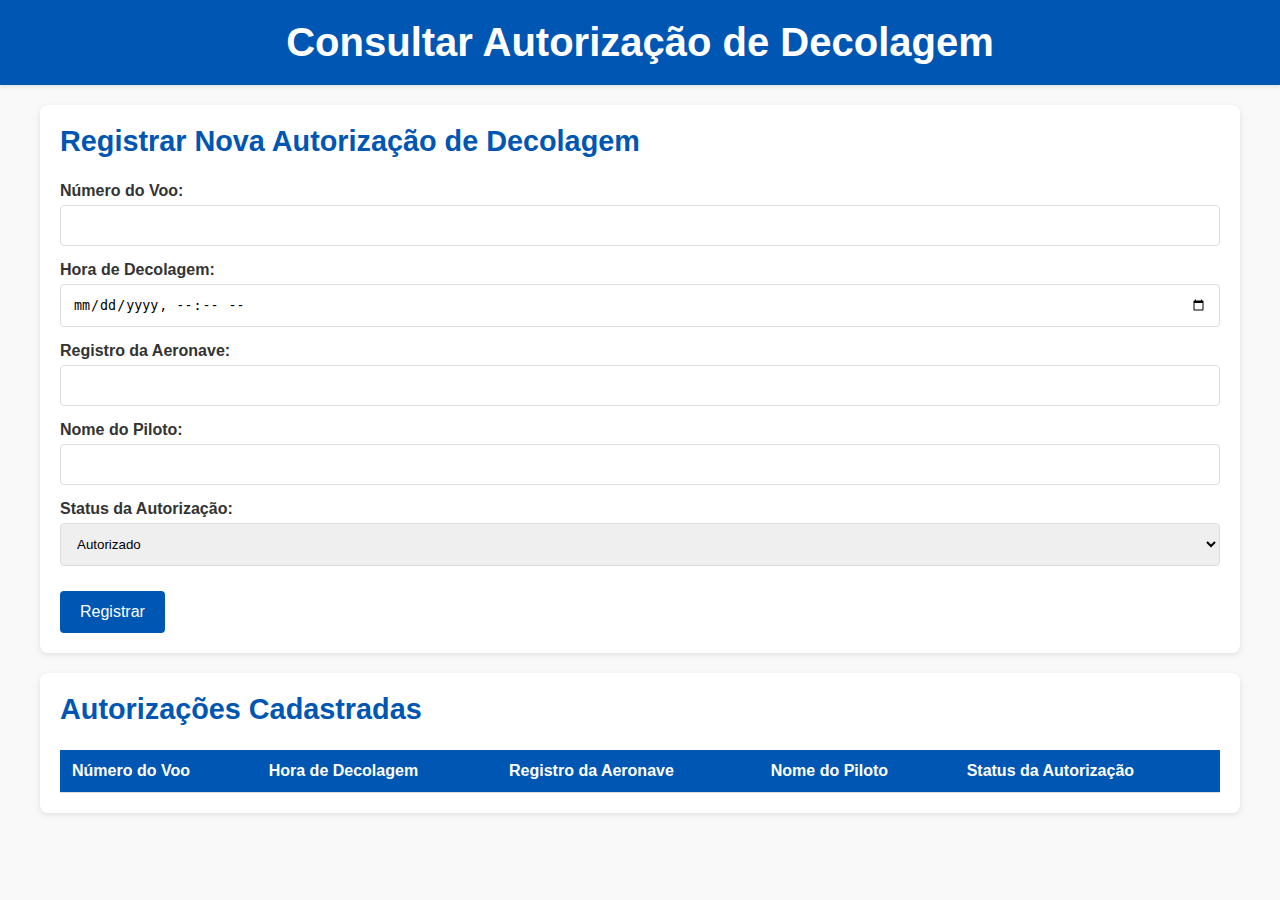
<file: Projeto AeroPag/CAD.html>
<!DOCTYPE html>
<html lang="pt-br">
<head>
    <meta charset="UTF-8">
    <meta name="viewport" content="width=device-width, initial-scale=1.0">
    <title>Consultar Autorização de Decolagem</title>
    <link rel="stylesheet" href="CAD.css">
    <script>
        function addAuthorization(event) {
            event.preventDefault(); 

            
            const flightNumber = document.getElementById('flightNumber').value;
            const departureTime = document.getElementById('departureTime').value;
            const aircraftRegistration = document.getElementById('aircraftRegistration').value;
            const pilotName = document.getElementById('pilotName').value;
            const clearanceStatus = document.getElementById('clearanceStatus').value;

            
            const table = document.getElementById('authorizationsTable').getElementsByTagName('tbody')[0];
            const newRow = table.insertRow();
            newRow.insertCell().textContent = flightNumber;
            newRow.insertCell().textContent = departureTime;
            newRow.insertCell().textContent = aircraftRegistration;
            newRow.insertCell().textContent = pilotName;
            newRow.insertCell().textContent = clearanceStatus;

        
            document.getElementById('authorizationForm').reset();
        }
    </script>
</head>
<body>
    <header>
        <h1>Consultar Autorização de Decolagem</h1>
    </header>
    <main>
        <section class="form-section">
            <h2>Registrar Nova Autorização de Decolagem</h2>
            <form id="authorizationForm" onsubmit="addAuthorization(event)">
                <div class="form-group">
                    <label for="flightNumber">Número do Voo:</label>
                    <input type="text" id="flightNumber" name="flightNumber" required>
                </div>

                <div class="form-group">
                    <label for="departureTime">Hora de Decolagem:</label>
                    <input type="datetime-local" id="departureTime" name="departureTime" required>
                </div>

                <div class="form-group">
                    <label for="aircraftRegistration">Registro da Aeronave:</label>
                    <input type="text" id="aircraftRegistration" name="aircraftRegistration" required>
                </div>

                <div class="form-group">
                    <label for="pilotName">Nome do Piloto:</label>
                    <input type="text" id="pilotName" name="pilotName" required>
                </div>

                <div class="form-group">
                    <label for="clearanceStatus">Status da Autorização:</label>
                    <select id="clearanceStatus" name="clearanceStatus" required>
                        <option value="Autorizado">Autorizado</option>
                        <option value="Aguardando">Aguardando</option>
                        <option value="Negado">Negado</option>
                    </select>
                </div>

                <button type="submit" class="btn btn-primary">Registrar</button>
            </form>
        </section>

        <section class="entries-section">
            <h2>Autorizações Cadastradas</h2>
            <table id="authorizationsTable">
                <thead>
                    <tr>
                        <th>Número do Voo</th>
                        <th>Hora de Decolagem</th>
                        <th>Registro da Aeronave</th>
                        <th>Nome do Piloto</th>
                        <th>Status da Autorização</th>
                    </tr>
                </thead>
            </table>
        </section>
    </main>
</body>
</html>
</file>
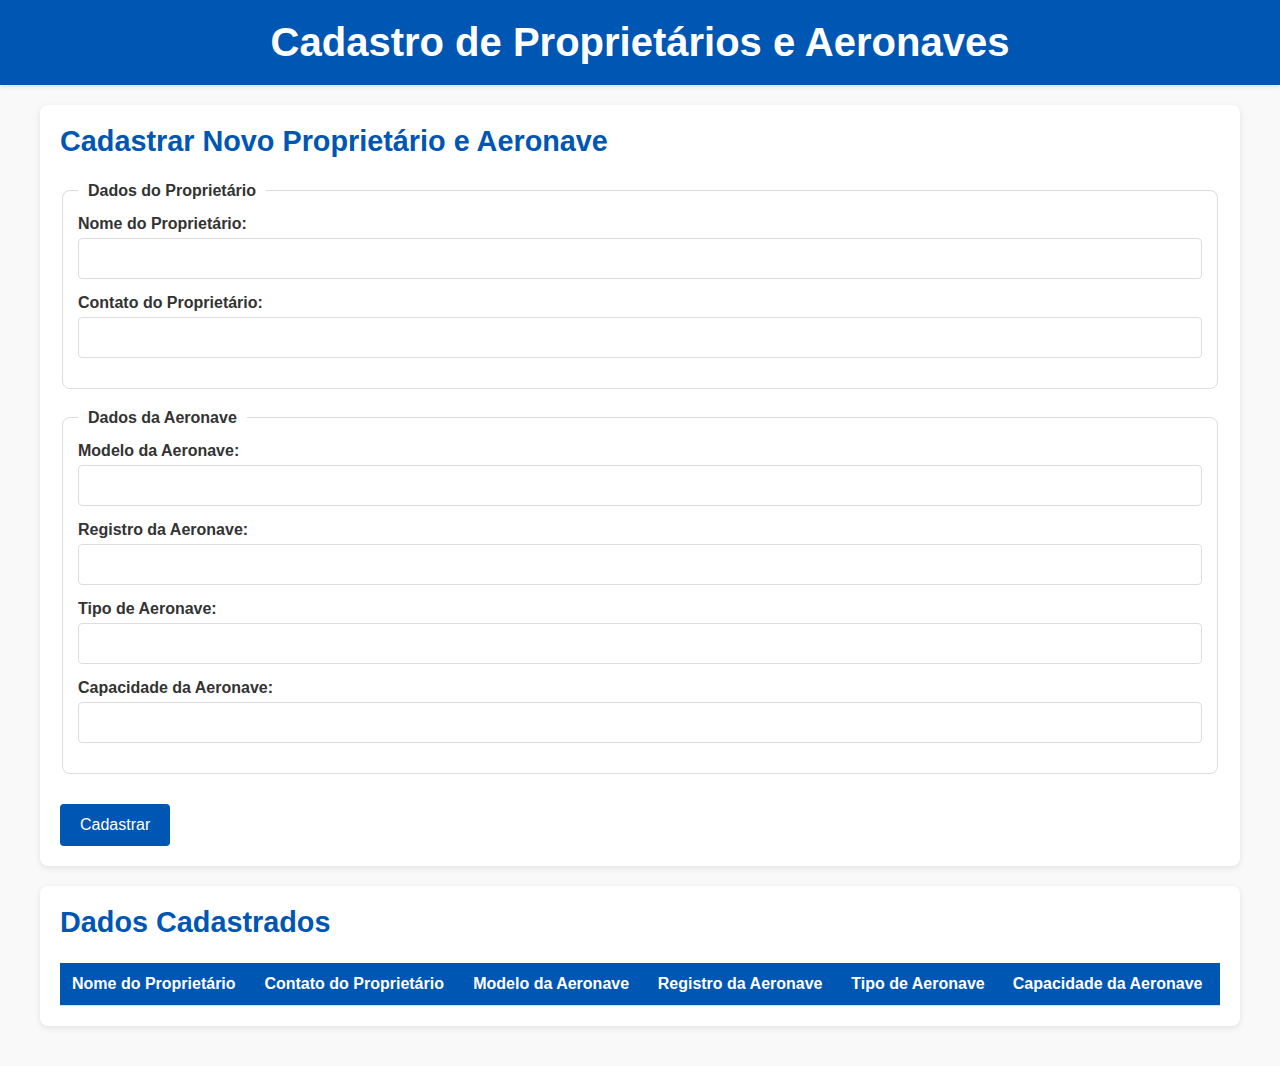
<file: Projeto AeroPag/CPA.html>
<!DOCTYPE html>
<html lang="pt-br">
<head>
    <meta charset="UTF-8">
    <meta name="viewport" content="width=device-width, initial-scale=1.0">
    <title>Cadastro de Proprietários e Aeronaves</title>
    <link rel="stylesheet" href="CPA.css">
    <script>
        function addEntry(event) {
            event.preventDefault(); 

            
            const ownerName = document.getElementById('ownerName').value;
            const ownerContact = document.getElementById('ownerContact').value;
            const aircraftModel = document.getElementById('aircraftModel').value;
            const aircraftRegistration = document.getElementById('aircraftRegistration').value;
            const aircraftType = document.getElementById('aircraftType').value;
            const aircraftCapacity = document.getElementById('aircraftCapacity').value;

            
            const table = document.getElementById('entriesTable').getElementsByTagName('tbody')[0];
            const newRow = table.insertRow();
            newRow.insertCell().textContent = ownerName;
            newRow.insertCell().textContent = ownerContact;
            newRow.insertCell().textContent = aircraftModel;
            newRow.insertCell().textContent = aircraftRegistration;
            newRow.insertCell().textContent = aircraftType;
            newRow.insertCell().textContent = aircraftCapacity;

        
            document.getElementById('entryForm').reset();
        }
    </script>
</head>
<body>
    <header>
        <h1>Cadastro de Proprietários e Aeronaves</h1>
    </header>
    <main>
        <section class="form-section">
            <h2>Cadastrar Novo Proprietário e Aeronave</h2>
            <form id="entryForm" onsubmit="addEntry(event)">
                <fieldset>
                    <legend>Dados do Proprietário</legend>
                    <div class="form-group">
                        <label for="ownerName">Nome do Proprietário:</label>
                        <input type="text" id="ownerName" name="ownerName" required>
                    </div>

                    <div class="form-group">
                        <label for="ownerContact">Contato do Proprietário:</label>
                        <input type="text" id="ownerContact" name="ownerContact" required>
                    </div>
                </fieldset>

                <fieldset>
                    <legend>Dados da Aeronave</legend>
                    <div class="form-group">
                        <label for="aircraftModel">Modelo da Aeronave:</label>
                        <input type="text" id="aircraftModel" name="aircraftModel" required>
                    </div>

                    <div class="form-group">
                        <label for="aircraftRegistration">Registro da Aeronave:</label>
                        <input type="text" id="aircraftRegistration" name="aircraftRegistration" required>
                    </div>

                    <div class="form-group">
                        <label for="aircraftType">Tipo de Aeronave:</label>
                        <input type="text" id="aircraftType" name="aircraftType" required>
                    </div>

                    <div class="form-group">
                        <label for="aircraftCapacity">Capacidade da Aeronave:</label>
                        <input type="number" id="aircraftCapacity" name="aircraftCapacity" required>
                    </div>
                </fieldset>

                <button type="submit" class="btn btn-primary">Cadastrar</button>
            </form>
        </section>

        <section class="entries-section">
            <h2>Dados Cadastrados</h2>
            <table id="entriesTable">
                <thead>
                    <tr>
                        <th>Nome do Proprietário</th>
                        <th>Contato do Proprietário</th>
                        <th>Modelo da Aeronave</th>
                        <th>Registro da Aeronave</th>
                        <th>Tipo de Aeronave</th>
                        <th>Capacidade da Aeronave</th>
                    </tr>
                </thead>
                
            </table>
        </section>
    </main>
</body>
</html>
</file>
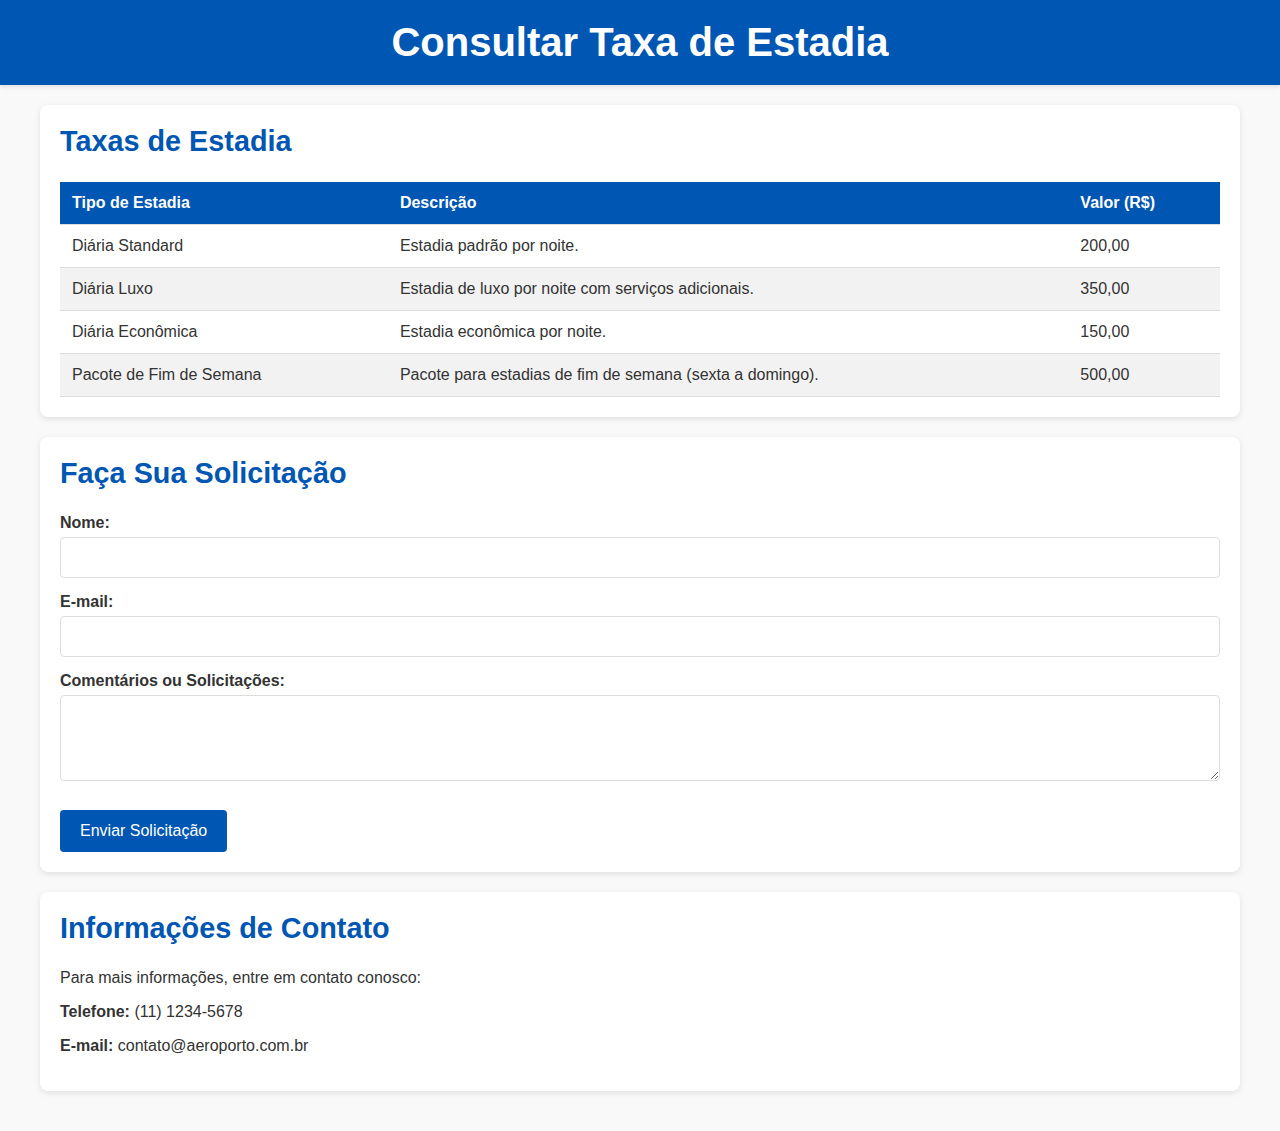
<file: Projeto AeroPag/CTE.html>
<!DOCTYPE html>
<html lang="pt-br">
<head>
    <meta charset="UTF-8">
    <meta name="viewport" content="width=device-width, initial-scale=1.0">
    <title>Consultar Taxa de Estadia</title>
    <link rel="stylesheet" href="CTE.css">
    <script>
        function submitForm(event) {
            event.preventDefault(); 

           
            const name = document.getElementById('name').value;
            const email = document.getElementById('email').value;
            const comments = document.getElementById('comments').value;

            
            alert(`Obrigado, ${name}. Sua solicitação foi recebida. Entraremos em contato em breve.`);

          
            document.getElementById('requestForm').reset();
        }
    </script>
</head>
<body>
    <header>
        <h1>Consultar Taxa de Estadia</h1>
    </header>
    <main>
        <section class="tariff-section">
            <h2>Taxas de Estadia</h2>
            <table id="tariffsTable">
                <thead>
                    <tr>
                        <th>Tipo de Estadia</th>
                        <th>Descrição</th>
                        <th>Valor (R$)</th>
                    </tr>
                </thead>
                <tbody>
                    <tr>
                        <td>Diária Standard</td>
                        <td>Estadia padrão por noite.</td>
                        <td>200,00</td>
                    </tr>
                    <tr>
                        <td>Diária Luxo</td>
                        <td>Estadia de luxo por noite com serviços adicionais.</td>
                        <td>350,00</td>
                    </tr>
                    <tr>
                        <td>Diária Econômica</td>
                        <td>Estadia econômica por noite.</td>
                        <td>150,00</td>
                    </tr>
                    <tr>
                        <td>Pacote de Fim de Semana</td>
                        <td>Pacote para estadias de fim de semana (sexta a domingo).</td>
                        <td>500,00</td>
                    </tr>
                   
                </tbody>
            </table>
        </section>

        <section class="request-section">
            <h2>Faça Sua Solicitação</h2>
            <form id="requestForm" onsubmit="submitForm(event)">
                <div class="form-group">
                    <label for="name">Nome:</label>
                    <input type="text" id="name" name="name" required>
                </div>

                <div class="form-group">
                    <label for="email">E-mail:</label>
                    <input type="email" id="email" name="email" required>
                </div>

                <div class="form-group">
                    <label for="comments">Comentários ou Solicitações:</label>
                    <textarea id="comments" name="comments" rows="4" required></textarea>
                </div>

                <button type="submit" class="btn btn-primary">Enviar Solicitação</button>
            </form>
        </section>

        <section class="contact-info">
            <h2>Informações de Contato</h2>
            <p>Para mais informações, entre em contato conosco:</p>
            <p><strong>Telefone:</strong> (11) 1234-5678</p>
            <p><strong>E-mail:</strong> contato@aeroporto.com.br</p>
        </section>
    </main>
</body>
</html>
</file>
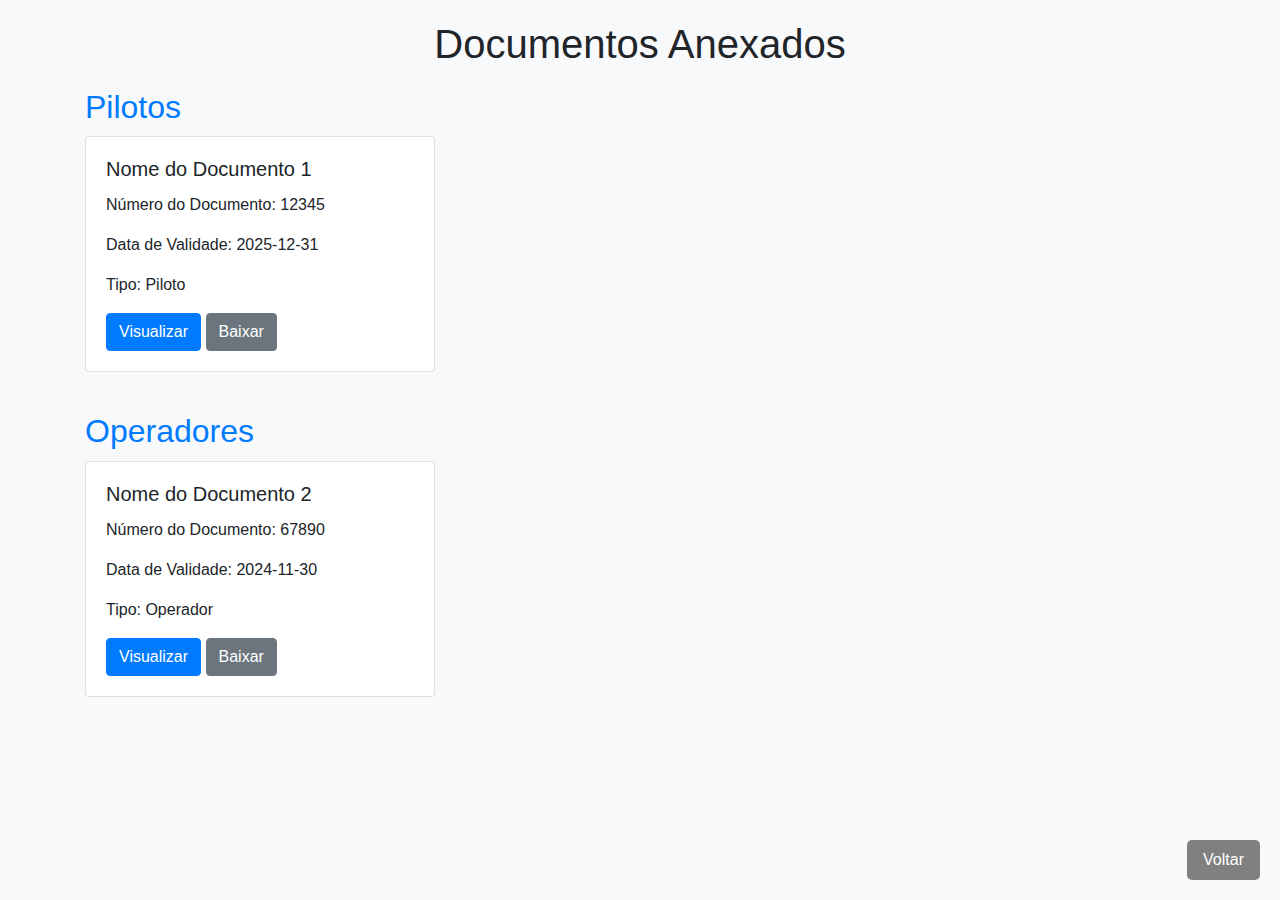
<file: Projeto AeroPag/doc.html>
<!DOCTYPE html>
<html lang="pt-BR">
<head>
    <meta charset="UTF-8">
    <meta name="viewport" content="width=device-width, initial-scale=1.0">
    <title>Documentos Anexados</title>
    <link rel="stylesheet" href="https://stackpath.bootstrapcdn.com/bootstrap/4.5.2/css/bootstrap.min.css">
    <style>
        body {
            background-color: #f8f9fa;
        }
        .container {
            margin-top: 20px;
        }
        .document-card {
            margin-bottom: 20px;
        }
        .btnBack {
            position: fixed;
            bottom: 20px;
            right: 20px;
            padding: 8px 16px;
            text-align: center;
            text-decoration: none;
            color: white;
            background-color: gray;
            border-radius: 5px;
            border: none;
        }
        .btnBack:hover {
            background-color: #6c757d;
        }
        .category-heading {
            margin-top: 20px;
            margin-bottom: 10px;
            color: #007bff;
        }
    </style>
</head>
<body>
    <div class="container">
        <h1 class="text-center">Documentos Anexados</h1>


        <h2 class="category-heading">Pilotos</h2>
        <div class="row">

            <div class="col-md-4">
                <div class="card document-card">
                    <div class="card-body">
                        <h5 class="card-title">Nome do Documento 1</h5>
                        <p class="card-text">Número do Documento: 12345</p>
                        <p class="card-text">Data de Validade: 2025-12-31</p>
                        <p class="card-text">Tipo: Piloto</p>
                        <a href="documento1.pdf" class="btn btn-primary" target="_blank">Visualizar</a>
                        <a href="documento1.pdf" class="btn btn-secondary" download>Baixar</a>
                    </div>
                </div>
            </div>

        </div>

        <h2 class="category-heading">Operadores</h2>
        <div class="row">
   
            <div class="col-md-4">
                <div class="card document-card">
                    <div class="card-body">
                        <h5 class="card-title">Nome do Documento 2</h5>
                        <p class="card-text">Número do Documento: 67890</p>
                        <p class="card-text">Data de Validade: 2024-11-30</p>
                        <p class="card-text">Tipo: Operador</p>
                        <a href="documento2.pdf" class="btn btn-primary" target="_blank">Visualizar</a>
                        <a href="documento2.pdf" class="btn btn-secondary" download>Baixar</a>
                    </div>
                </div>
            </div>
            
        </div>
    </div>
    <a href="index.html" class="btnBack">Voltar</a>

    <script src="https://code.jquery.com/jquery-3.5.1.slim.min.js"></script>
    <script src="https://cdn.jsdelivr.net/npm/@popperjs/core@2.9.2/dist/umd/popper.min.js"></script>
    <script src="https://stackpath.bootstrapcdn.com/bootstrap/4.5.2/js/bootstrap.min.js"></script>
</body>
</html>
</file>
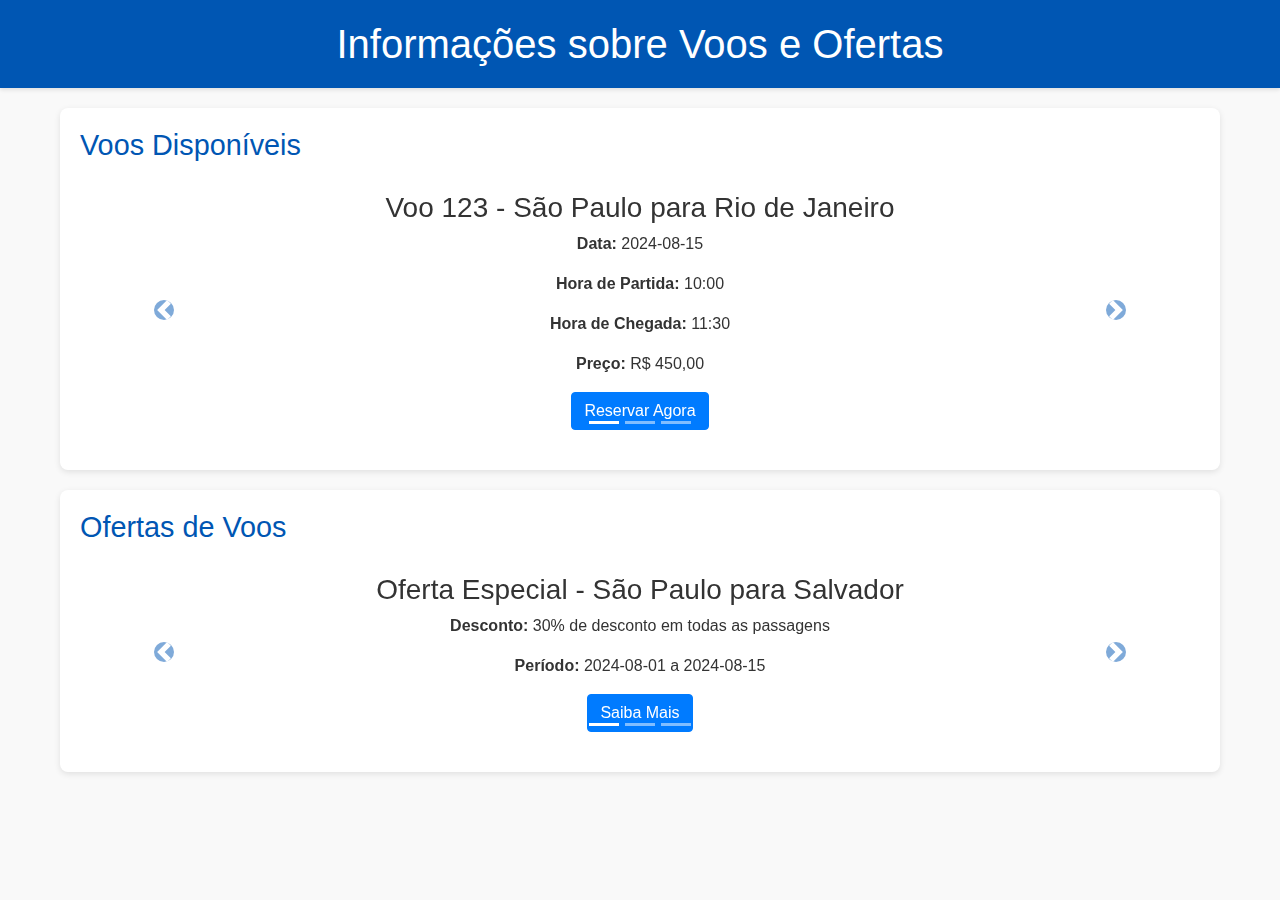
<file: Projeto AeroPag/info.html>
<!DOCTYPE html>
<html lang="pt-br">
<head>
    <meta charset="UTF-8">
    <meta name="viewport" content="width=device-width, initial-scale=1.0">
    <title>Informações sobre Voos e Ofertas</title>
    <link rel="stylesheet" href="https://stackpath.bootstrapcdn.com/bootstrap/4.5.2/css/bootstrap.min.css">
    <link rel="stylesheet" href="info.css">
</head>
<body>
    <header>
        <h1>Informações sobre Voos e Ofertas</h1>
    </header>
    <main>
        <section class="flight-info-section">
            <h2>Voos Disponíveis</h2>
            <div id="flightCarousel" class="carousel slide" data-ride="carousel">
                <ol class="carousel-indicators">
                    <li data-target="#flightCarousel" data-slide-to="0" class="active"></li>
                    <li data-target="#flightCarousel" data-slide-to="1"></li>
                    <li data-target="#flightCarousel" data-slide-to="2"></li>
                </ol>
                <div class="carousel-inner">
                    <div class="carousel-item active">
                        <div class="d-block w-100">
                            <h3>Voo 123 - São Paulo para Rio de Janeiro</h3>
                            <p><strong>Data:</strong> 2024-08-15</p>
                            <p><strong>Hora de Partida:</strong> 10:00</p>
                            <p><strong>Hora de Chegada:</strong> 11:30</p>
                            <p><strong>Preço:</strong> R$ 450,00</p>
                            <a href="https://www.exemplo.com/reserva123" class="btn btn-primary">Reservar Agora</a>
                        </div>
                    </div>
                </div>
                <a class="carousel-control-prev" href="#flightCarousel" role="button" data-slide="prev">
                    <span class="carousel-control-prev-icon" aria-hidden="true"></span>
                    <span class="sr-only">Anterior</span>
                </a>
                <a class="carousel-control-next" href="#flightCarousel" role="button" data-slide="next">
                    <span class="carousel-control-next-icon" aria-hidden="true"></span>
                    <span class="sr-only">Próximo</span>
                </a>
            </div>
        </section>

        <section class="offers-section">
            <h2>Ofertas de Voos</h2>
            <div id="offersCarousel" class="carousel slide" data-ride="carousel">
                <ol class="carousel-indicators">
                    <li data-target="#offersCarousel" data-slide-to="0" class="active"></li>
                    <li data-target="#offersCarousel" data-slide-to="1"></li>
                    <li data-target="#offersCarousel" data-slide-to="2"></li>
                </ol>
                <div class="carousel-inner">
                    <div class="carousel-item active">
                        <div class="d-block w-100">
                            <h3>Oferta Especial - São Paulo para Salvador</h3>
                            <p><strong>Desconto:</strong> 30% de desconto em todas as passagens</p>
                            <p><strong>Período:</strong> 2024-08-01 a 2024-08-15</p>
                            <a href="https://www.exemplo.com/oferta123" class="btn btn-primary">Saiba Mais</a>
                        </div>
                    </div>
                </div>
                <a class="carousel-control-prev" href="#offersCarousel" role="button" data-slide="prev">
                    <span class="carousel-control-prev-icon" aria-hidden="true"></span>
                    <span class="sr-only">Anterior</span>
                </a>
                <a class="carousel-control-next" href="#offersCarousel" role="button" data-slide="next">
                    <span class="carousel-control-next-icon" aria-hidden="true"></span>
                    <span class="sr-only">Próximo</span>
                </a>
            </div>
        </section>
    </main>
    
    <script src="https://code.jquery.com/jquery-3.5.1.slim.min.js"></script>
    <script src="https://cdn.jsdelivr.net/npm/@popperjs/core@2.5.2/dist/umd/popper.min.js"></script>
    <script src="https://stackpath.bootstrapcdn.com/bootstrap/4.5.2/js/bootstrap.min.js"></script>
</body>
</html>
</file>
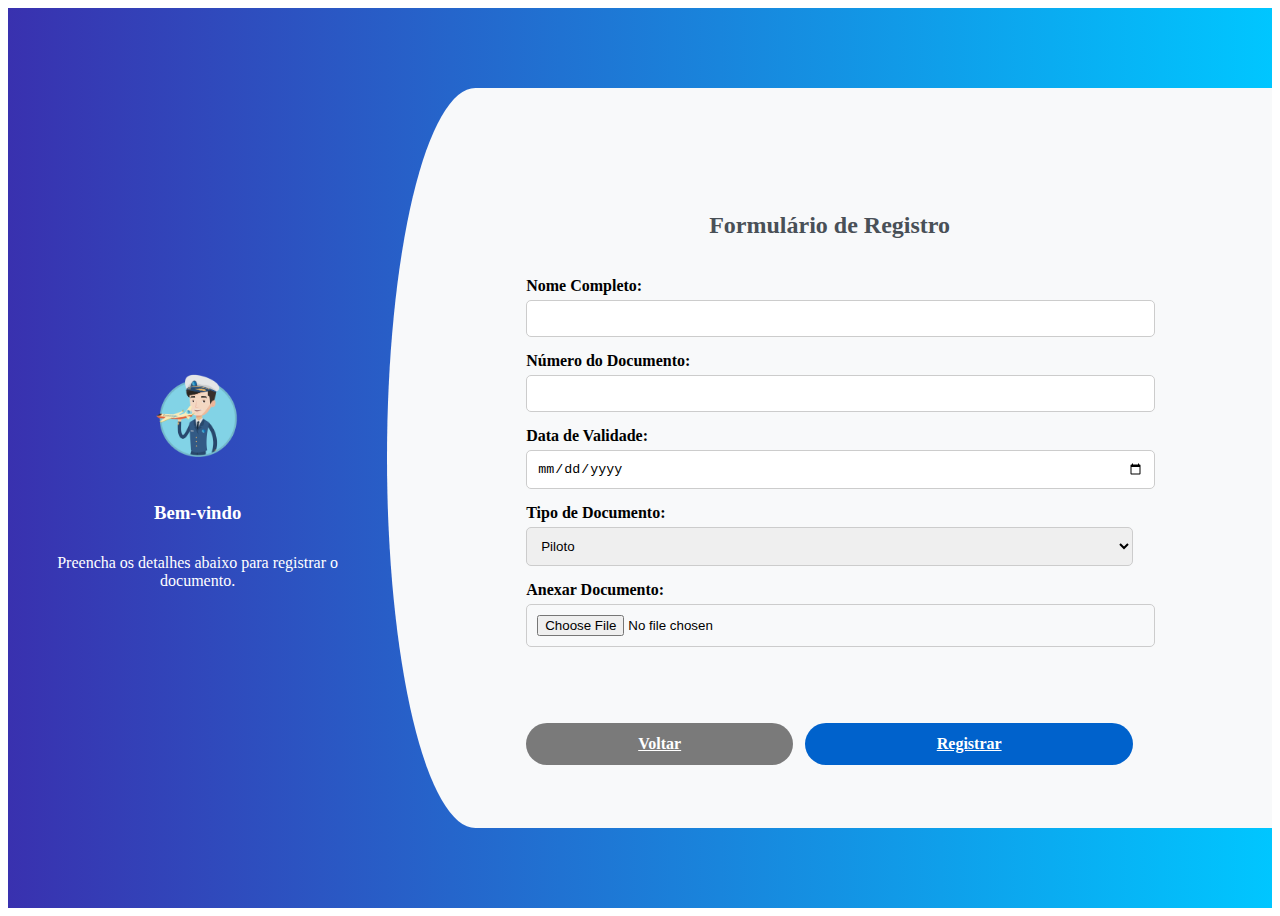
<file: Projeto AeroPag/pagina01.html>
<!DOCTYPE html>
<html lang="pt-BR">
<head>
    <meta charset="UTF-8">
    <meta name="viewport" content="width=device-width, initial-scale=1.0">
    <title>Formulário de Registro de Pilotos e Operadores</title>
    <link rel="stylesheet" href="bootstrap-css.css"> 
</head>
<body>
    <div class="register">
        <div class="register-left">
            <img src="Icone/data captain uni.png" alt="Logo">
            <h3>Bem-vindo</h3>
            <p>Preencha os detalhes abaixo para registrar o documento.</p>
        </div>
        <div class="register-right">
            <h2 class="register-heading">Formulário de Registro</h2>
            <form id="register-form" class="register-form">
                <div class="form-group">
                    <label for="nome">Nome Completo:</label>
                    <input type="text" id="nome" name="nome" required>
                </div>
                <div class="form-group">
                    <label for="documento">Número do Documento:</label>
                    <input type="text" id="documento" name="documento" required>
                </div>
                <div class="form-group">
                    <label for="data-validade">Data de Validade:</label>
                    <input type="date" id="data-validade" name="data-validade" required>
                </div>
                <div class="form-group">
                    <label for="tipo">Tipo de Documento:</label>
                    <select id="tipo" name="tipo" required>
                        <option value="piloto">Piloto</option>
                        <option value="operador">Operador</option>
                    </select>
                </div>
                <div class="form-group">
                    <label for="arquivo">Anexar Documento:</label>
                    <input type="file" id="arquivo" name="arquivo" required>
                </div>
                <div class="button-container">
                    <a href="index.html" class="btnBack">Voltar</a>
                    <a href="doc.html" class="btnRegister">Registrar</a>

                </div>
            </form>
        </div>
    </div>

   
</body>
</html>
</file>
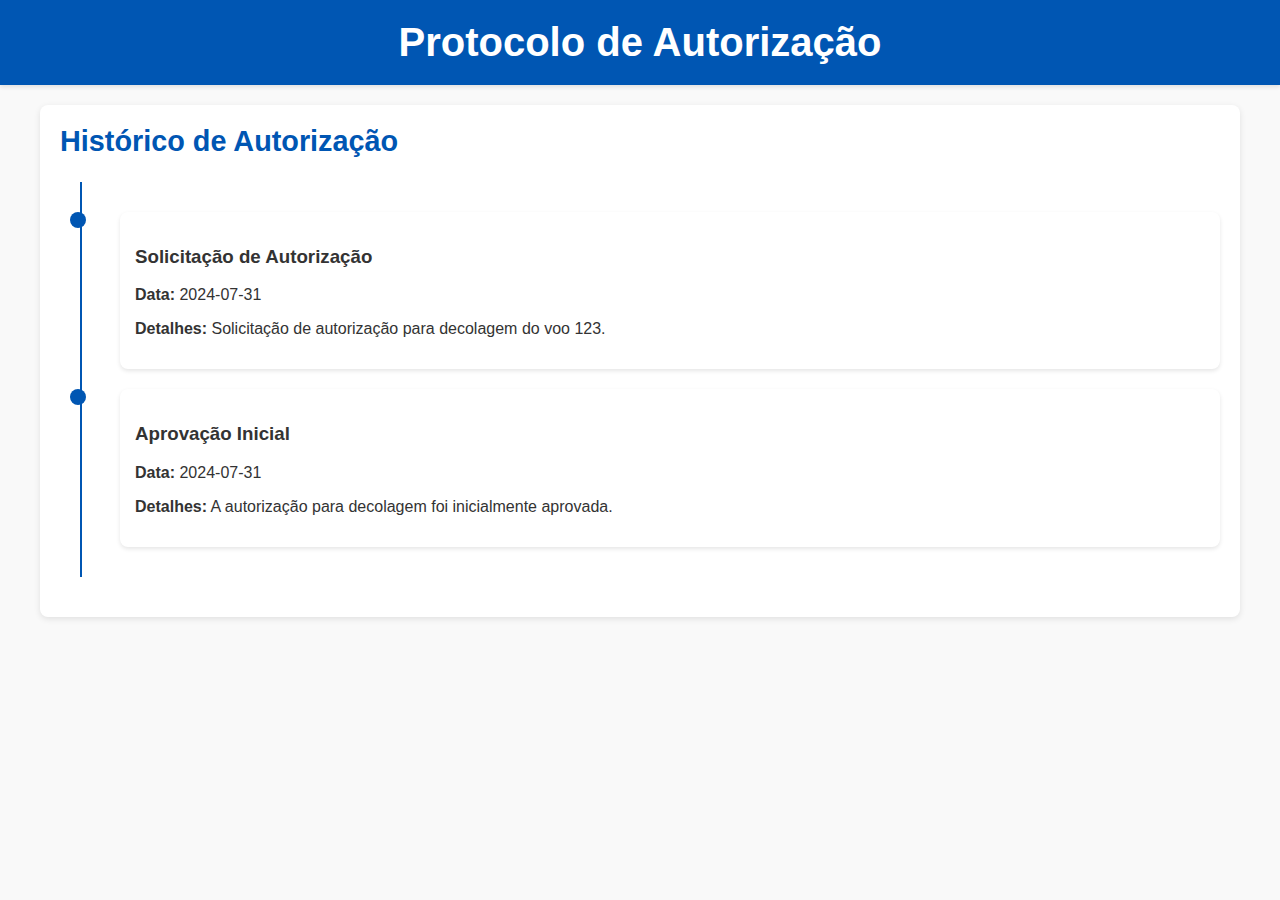
<file: Projeto AeroPag/PO.html>
<!DOCTYPE html>
<html lang="pt-br">
<head>
    <meta charset="UTF-8">
    <meta name="viewport" content="width=device-width, initial-scale=1.0">
    <title>Protocolo de Autorização</title>
    <link rel="stylesheet" href="PO.css">
</head>
<body>
    <header>
        <h1>Protocolo de Autorização</h1>
    </header>
    <main>
        <section class="timeline-section">
            <h2>Histórico de Autorização</h2>
            <div class="timeline">
                <div class="timeline-item">
                    <div class="timeline-content">
                        <h3>Solicitação de Autorização</h3>
                        <p><strong>Data:</strong> 2024-07-31</p>
                        <p><strong>Detalhes:</strong> Solicitação de autorização para decolagem do voo 123.</p>
                    </div>
                </div>
                <div class="timeline-item">
                    <div class="timeline-content">
                        <h3>Aprovação Inicial</h3>
                        <p><strong>Data:</strong> 2024-07-31</p>
                        <p><strong>Detalhes:</strong> A autorização para decolagem foi inicialmente aprovada.</p>
                    </div>
                </div>
            </div>
        </section>
    </main>
</body>
</html>
</file>
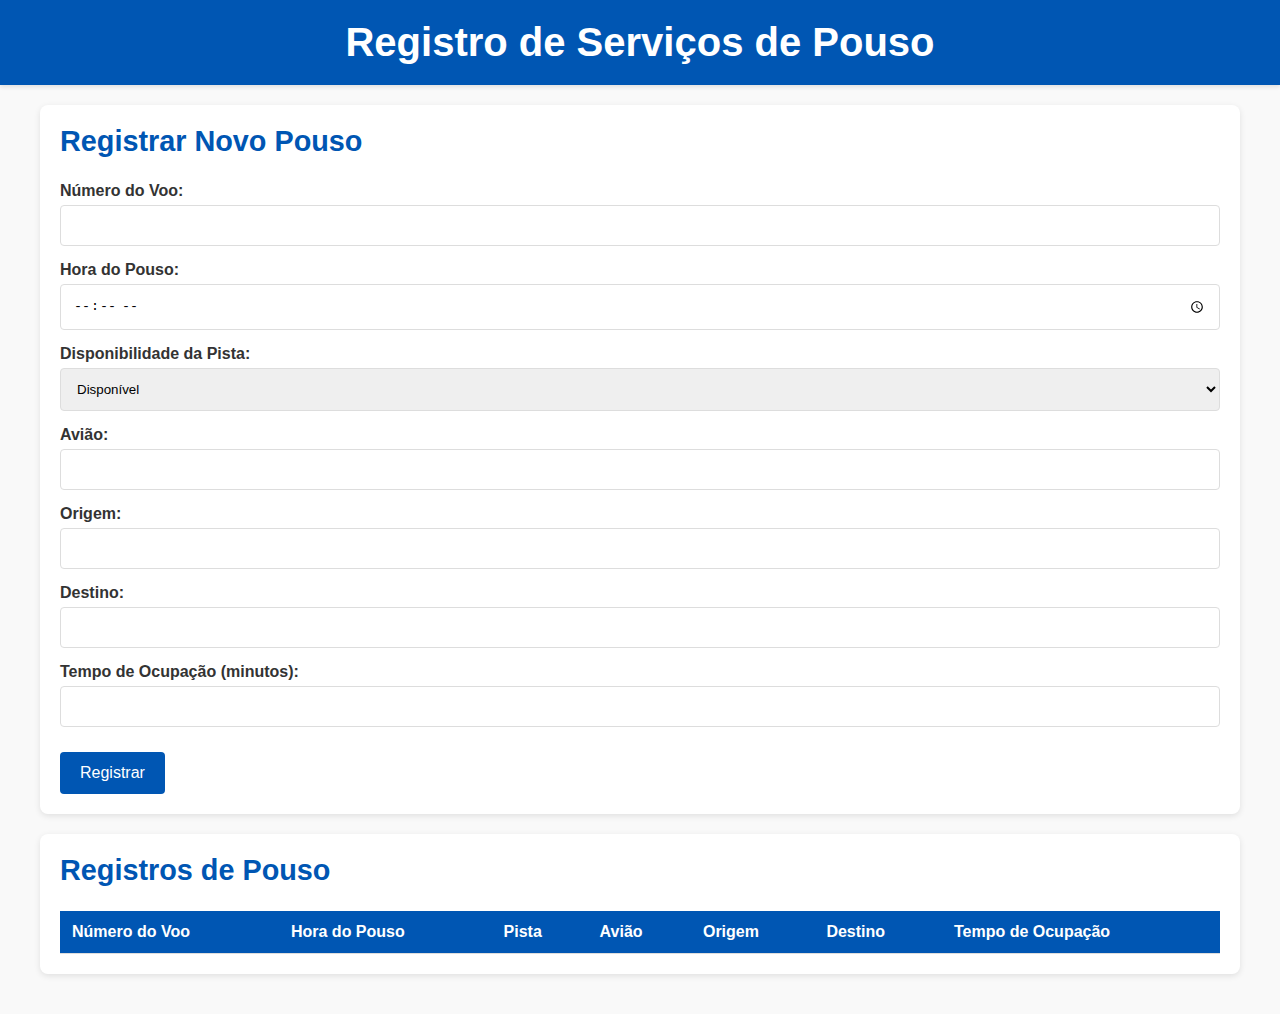
<file: Projeto AeroPag/pouso.html>
<!DOCTYPE html>
<html lang="pt-br">
<head>
    <meta charset="UTF-8">
    <meta name="viewport" content="width=device-width, initial-scale=1.0">
    <title>Serviços de Pouso</title>
    <link rel="stylesheet" href="paginaSP.css">
</head>

    
<body>
    <script>
        function addRecord(event) {
            event.preventDefault(); 
            const flightNumber = document.getElementById('flightNumber').value;
            const landingTime = document.getElementById('landingTime').value;
            const runwayStatus = document.getElementById('runwayStatus').value;
            const aircraft = document.getElementById('aircraft').value;
            const origin = document.getElementById('origin').value;
            const destination = document.getElementById('destination').value;
            const occupancyTime = document.getElementById('occupancyTime').value;

        
            const table = document.getElementById('recordsTable').getElementsByTagName('tbody')[0];
            const newRow = table.insertRow();
            newRow.insertCell().textContent = flightNumber;
            newRow.insertCell().textContent = landingTime;
            newRow.insertCell().textContent = runwayStatus;
            newRow.insertCell().textContent = aircraft;
            newRow.insertCell().textContent = origin;
            newRow.insertCell().textContent = destination;
            newRow.insertCell().textContent = occupancyTime;

            
            document.getElementById('form').reset();
        }
    </script>
</head>
<body>
    <header>
        <h1>Registro de Serviços de Pouso</h1>
    </header>
    <main>
        <section class="form-section">
            <h2>Registrar Novo Pouso</h2>
            <form id="form" onsubmit="addRecord(event)">
                <div class="form-group">
                    <label for="flightNumber">Número do Voo:</label>
                    <input type="text" id="flightNumber" name="flightNumber" required>
                </div>

                <div class="form-group">
                    <label for="landingTime">Hora do Pouso:</label>
                    <input type="time" id="landingTime" name="landingTime" required>
                </div>

                <div class="form-group">
                    <label for="runwayStatus">Disponibilidade da Pista:</label>
                    <select id="runwayStatus" name="runwayStatus">
                        <option value="Disponível">Disponível</option>
                        <option value="Ocupada">Ocupada</option>
                        <option value="Em Manutenção">Em Manutenção</option>
                    </select>
                </div>

                <div class="form-group">
                    <label for="aircraft">Avião:</label>
                    <input type="text" id="aircraft" name="aircraft" required>
                </div>

                <div class="form-group">
                    <label for="origin">Origem:</label>
                    <input type="text" id="origin" name="origin" required>
                </div>

                <div class="form-group">
                    <label for="destination">Destino:</label>
                    <input type="text" id="destination" name="destination" required>
                </div>

                <div class="form-group">
                    <label for="occupancyTime">Tempo de Ocupação (minutos):</label>
                    <input type="number" id="occupancyTime" name="occupancyTime" required>
                </div>

                <button type="submit" class="btn btn-primary">Registrar</button>
            </form>
        </section>

        <section class="records">
            <h2>Registros de Pouso</h2>
            <table id="recordsTable">
                <thead>
                    <tr>
                        <th>Número do Voo</th>
                        <th>Hora do Pouso</th>
                        <th>Pista</th>
                        <th>Avião</th>
                        <th>Origem</th>
                        <th>Destino</th>
                        <th>Tempo de Ocupação</th>
                    </tr>
                </thead>
                <tbody>
                </tbody>
            </table>
        </section>
    </main>
</body>
</file>
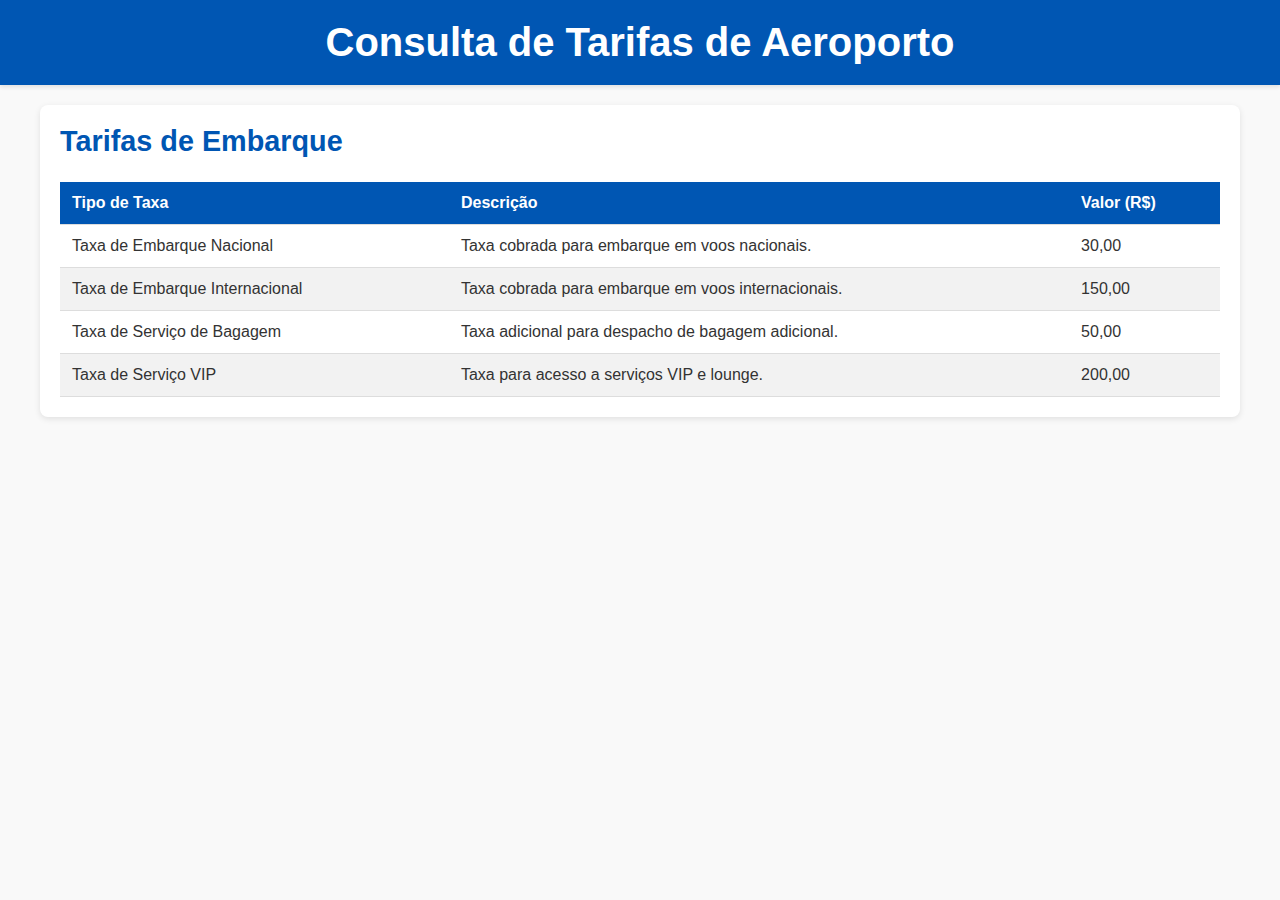
<file: Projeto AeroPag/tarifas.html>
<!DOCTYPE html>
<html lang="pt-br">
<head>
    <meta charset="UTF-8">
    <meta name="viewport" content="width=device-width, initial-scale=1.0">
    <title>Consulta de Tarifas de Aeroporto</title>
    <link rel="stylesheet" href="tarifas.css">
    <script>
    </script>
</head>
<body>
    <header>
        <h1>Consulta de Tarifas de Aeroporto</h1>
    </header>
    <main>
        <section class="tariff-section">
            <h2>Tarifas de Embarque</h2>
            <table id="tariffsTable">
                <thead>
                    <tr>
                        <th>Tipo de Taxa</th>
                        <th>Descrição</th>
                        <th>Valor (R$)</th>
                    </tr>
                </thead>
                <tbody>
                    <tr>
                        <td>Taxa de Embarque Nacional</td>
                        <td>Taxa cobrada para embarque em voos nacionais.</td>
                        <td>30,00</td>
                    </tr>
                    <tr>
                        <td>Taxa de Embarque Internacional</td>
                        <td>Taxa cobrada para embarque em voos internacionais.</td>
                        <td>150,00</td>
                    </tr>
                    <tr>
                        <td>Taxa de Serviço de Bagagem</td>
                        <td>Taxa adicional para despacho de bagagem adicional.</td>
                        <td>50,00</td>
                    </tr>
                    <tr>
                        <td>Taxa de Serviço VIP</td>
                        <td>Taxa para acesso a serviços VIP e lounge.</td>
                        <td>200,00</td>
                    </tr>
                </tbody>
            </table>
        </section>
    </main>
</body>
</html>
</file>
<file: Projeto AeroPag/CAD.css>
body {
    font-family: 'Segoe UI', Tahoma, Geneva, Verdana, sans-serif;
    margin: 0;
    padding: 0;
    background-color: #f9f9f9;
    color: #333;
}

header {
    background-color: #0056b3;
    color: white;
    padding: 20px;
    text-align: center;
    box-shadow: 0 2px 4px rgba(0, 0, 0, 0.1);
}

h1 {
    margin: 0;
    font-size: 2.5em;
}

main {
    padding: 20px;
    max-width: 1200px;
    margin: 0 auto;
}

.form-section, .entries-section {
    background-color: white;
    padding: 20px;
    margin-bottom: 20px;
    border-radius: 8px;
    box-shadow: 0 2px 6px rgba(0, 0, 0, 0.1);
}

h2 {
    margin-top: 0;
    font-size: 1.8em;
    color: #0056b3;
}

form .form-group {
    margin-bottom: 15px;
}

form label {
    display: block;
    margin-bottom: 5px;
    font-weight: bold;
}

form input, form select {
    width: 100%;
    padding: 12px;
    border-radius: 4px;
    border: 1px solid #ddd;
    box-sizing: border-box;
}

button.btn {
    background-color: #0056b3;
    color: white;
    padding: 12px 20px;
    border: none;
    border-radius: 4px;
    cursor: pointer;
    font-size: 16px;
    margin-top: 10px;
    transition: background-color 0.3s ease;
}

button.btn:hover {
    background-color: #003d80;
}

table {
    width: 100%;
    border-collapse: collapse;
    margin-top: 20px;
}

th, td {
    padding: 12px;
    text-align: left;
    border-bottom: 1px solid #ddd;
}

th {
    background-color: #0056b3;
    color: white;
}

tr:nth-child(even) {
    background-color: #f2f2f2;
}

footer {
    background-color: #0056b3;
    color: white;
    text-align: center;
    padding: 10px;
    position: fixed;
    width: 100%;
    bottom: 0;
}
</file>
<file: Projeto AeroPag/CPA.css>
body {
    font-family: 'Segoe UI', Tahoma, Geneva, Verdana, sans-serif;
    margin: 0;
    padding: 0;
    background-color: #f9f9f9;
    color: #333;
}

header {
    background-color: #0056b3;
    color: white;
    padding: 20px;
    text-align: center;
    box-shadow: 0 2px 4px rgba(0, 0, 0, 0.1);
}

h1 {
    margin: 0;
    font-size: 2.5em;
}

main {
    padding: 20px;
    max-width: 1200px;
    margin: 0 auto;
}

.form-section, .entries-section {
    background-color: white;
    padding: 20px;
    margin-bottom: 20px;
    border-radius: 8px;
    box-shadow: 0 2px 6px rgba(0, 0, 0, 0.1);
}

h2 {
    margin-top: 0;
    font-size: 1.8em;
    color: #0056b3;
}

fieldset {
    border: 1px solid #ddd;
    padding: 15px;
    border-radius: 8px;
    margin-bottom: 20px;
}

legend {
    font-weight: bold;
    padding: 0 10px;
}

.form-group {
    margin-bottom: 15px;
}

form label {
    display: block;
    margin-bottom: 5px;
    font-weight: bold;
}

form input {
    width: 100%;
    padding: 12px;
    border-radius: 4px;
    border: 1px solid #ddd;
    box-sizing: border-box;
}

button.btn {
    background-color: #0056b3;
    color: white;
    padding: 12px 20px;
    border: none;
    border-radius: 4px;
    cursor: pointer;
    font-size: 16px;
    margin-top: 10px;
    transition: background-color 0.3s ease;
}

button.btn:hover {
    background-color: #003d80;
}

table {
    width: 100%;
    border-collapse: collapse;
    margin-top: 20px;
}

th, td {
    padding: 12px;
    text-align: left;
    border-bottom: 1px solid #ddd;
}

th {
    background-color: #0056b3;
    color: white;
}

tr:nth-child(even) {
    background-color: #f2f2f2;
}

footer {
    background-color: #0056b3;
    color: white;
    text-align: center;
    padding: 10px;
    position: fixed;
    width: 100%;
    bottom: 0;
}
</file>
<file: Projeto AeroPag/CTE.css>
body {
    font-family: 'Segoe UI', Tahoma, Geneva, Verdana, sans-serif;
    margin: 0;
    padding: 0;
    background-color: #f9f9f9;
    color: #333;
}

header {
    background-color: #0056b3;
    color: white;
    padding: 20px;
    text-align: center;
    box-shadow: 0 2px 4px rgba(0, 0, 0, 0.1);
}

h1 {
    margin: 0;
    font-size: 2.5em;
}

main {
    padding: 20px;
    max-width: 1200px;
    margin: 0 auto;
}

.tariff-section, .request-section, .contact-info {
    background-color: white;
    padding: 20px;
    margin-bottom: 20px;
    border-radius: 8px;
    box-shadow: 0 2px 6px rgba(0, 0, 0, 0.1);
}

h2 {
    margin-top: 0;
    font-size: 1.8em;
    color: #0056b3;
}

.table-container {
    margin-bottom: 20px;
}

table {
    width: 100%;
    border-collapse: collapse;
}

th, td {
    padding: 12px;
    text-align: left;
    border-bottom: 1px solid #ddd;
}

th {
    background-color: #0056b3;
    color: white;
}

tr:nth-child(even) {
    background-color: #f2f2f2;
}

form .form-group {
    margin-bottom: 15px;
}

form label {
    display: block;
    margin-bottom: 5px;
    font-weight: bold;
}

form input, form textarea {
    width: 100%;
    padding: 12px;
    border-radius: 4px;
    border: 1px solid #ddd;
    box-sizing: border-box;
}

button.btn {
    background-color: #0056b3;
    color: white;
    padding: 12px 20px;
    border: none;
    border-radius: 4px;
    cursor: pointer;
    font-size: 16px;
    margin-top: 10px;
    transition: background-color 0.3s ease;
}

button.btn:hover {
    background-color: #003d80;
}

footer {
    background-color: #0056b3;
    color: white;
    text-align: center;
    padding: 10px;
    position: fixed;
    width: 100%;
    bottom: 0;
}
</file>
<file: Projeto AeroPag/info.css>
body {
    font-family: 'Segoe UI', Tahoma, Geneva, Verdana, sans-serif;
    margin: 0;
    padding: 0;
    background-color: #f9f9f9;
    color: #333;
}

header {
    background-color: #0056b3;
    color: white;
    padding: 20px;
    text-align: center;
    box-shadow: 0 2px 4px rgba(0, 0, 0, 0.1);
}

h1 {
    margin: 0;
    font-size: 2.5em;
}

main {
    padding: 20px;
    max-width: 1200px;
    margin: 0 auto;
}

.flight-info-section, .offers-section {
    background-color: white;
    padding: 20px;
    margin-bottom: 20px;
    border-radius: 8px;
    box-shadow: 0 2px 6px rgba(0, 0, 0, 0.1);
}

h2 {
    margin-top: 0;
    font-size: 1.8em;
    color: #0056b3;
}

.carousel-inner {
    text-align: center;
}

.carousel-item {
    padding: 20px;
}

.carousel-control-prev-icon, .carousel-control-next-icon {
    background-color: #0056b3;
    border-radius: 50%;
}

footer {
    background-color: #0056b3;
    color: white;
    text-align: center;
    padding: 10px;
    position: fixed;
    width: 100%;
    bottom: 0;
}
</file>
<file: Projeto AeroPag/PO.css>
body {
    font-family: 'Segoe UI', Tahoma, Geneva, Verdana, sans-serif;
    margin: 0;
    padding: 0;
    background-color: #f9f9f9;
    color: #333;
}

header {
    background-color: #0056b3;
    color: white;
    padding: 20px;
    text-align: center;
    box-shadow: 0 2px 4px rgba(0, 0, 0, 0.1);
}

h1 {
    margin: 0;
    font-size: 2.5em;
}

main {
    padding: 20px;
    max-width: 1200px;
    margin: 0 auto;
}

.timeline-section {
    background-color: white;
    padding: 20px;
    border-radius: 8px;
    box-shadow: 0 2px 6px rgba(0, 0, 0, 0.1);
}

h2 {
    margin-top: 0;
    font-size: 1.8em;
    color: #0056b3;
}

.timeline {
    position: relative;
    padding: 10px 0;
    margin: 20px 0;
}

.timeline::after {
    content: '';
    position: absolute;
    left: 20px;
    top: 0;
    height: 100%;
    border-left: 2px solid #0056b3;
}

.timeline-item {
    position: relative;
    margin: 20px 0;
    padding-left: 60px;
}

.timeline-item::before {
    content: '';
    position: absolute;
    left: 10px;
    background-color: #0056b3;
    border-radius: 50%;
    width: 16px;
    height: 16px;
    box-shadow: 0 0 0 4px #fff;
    top: 0;
}

.timeline-content {
    background-color: #fff;
    padding: 15px;
    border-radius: 8px;
    box-shadow: 0 2px 4px rgba(0, 0, 0, 0.1);
}

footer {
    background-color: #0056b3;
    color: white;
    text-align: center;
    padding: 10px;
    position: fixed;
    width: 100%;
    bottom: 0;
}
</file>
<file: Projeto AeroPag/paginaSP.css>
body {
    font-family: 'Segoe UI', Tahoma, Geneva, Verdana, sans-serif;
    margin: 0;
    padding: 0;
    background-color: #f9f9f9;
    color: #333;
}

header {
    background-color: #0056b3;
    color: white;
    padding: 20px;
    text-align: center;
    box-shadow: 0 2px 4px rgba(0, 0, 0, 0.1);
}

h1 {
    margin: 0;
    font-size: 2.5em;
}

main {
    padding: 20px;
    max-width: 1200px;
    margin: 0 auto;
}

.form-section, .records {
    background-color: white;
    padding: 20px;
    margin-bottom: 20px;
    border-radius: 8px;
    box-shadow: 0 2px 6px rgba(0, 0, 0, 0.1);
}

h2 {
    margin-top: 0;
    font-size: 1.8em;
    color: #0056b3;
}

.form-group {
    margin-bottom: 15px;
}

form label {
    display: block;
    margin-bottom: 5px;
    font-weight: bold;
}

form input, form select {
    width: 100%;
    padding: 12px;
    border-radius: 4px;
    border: 1px solid #ddd;
    box-sizing: border-box;
}

button.btn {
    background-color: #0056b3;
    color: white;
    padding: 12px 20px;
    border: none;
    border-radius: 4px;
    cursor: pointer;
    font-size: 16px;
    margin-top: 10px;
    transition: background-color 0.3s ease;
}

button.btn:hover {
    background-color: #003d80;
}

table {
    width: 100%;
    border-collapse: collapse;
    margin-top: 20px;
}

th, td {
    padding: 12px;
    text-align: left;
    border-bottom: 1px solid #ddd;
}

th {
    background-color: #0056b3;
    color: white;
}

tr:nth-child(even) {
    background-color: #f2f2f2;
}

footer {
    background-color: #0056b3;
    color: white;
    text-align: center;
    padding: 10px;
    position: fixed;
    width: 100%;
    bottom: 0;
}
</file>
<file: Projeto AeroPag/tarifas.css>
body {
    font-family: 'Segoe UI', Tahoma, Geneva, Verdana, sans-serif;
    margin: 0;
    padding: 0;
    background-color: #f9f9f9;
    color: #333;
}

header {
    background-color: #0056b3;
    color: white;
    padding: 20px;
    text-align: center;
    box-shadow: 0 2px 4px rgba(0, 0, 0, 0.1);
}

h1 {
    margin: 0;
    font-size: 2.5em;
}

main {
    padding: 20px;
    max-width: 1200px;
    margin: 0 auto;
}

.tariff-section {
    background-color: white;
    padding: 20px;
    border-radius: 8px;
    box-shadow: 0 2px 6px rgba(0, 0, 0, 0.1);
}

h2 {
    margin-top: 0;
    font-size: 1.8em;
    color: #0056b3;
}

table {
    width: 100%;
    border-collapse: collapse;
    margin-top: 20px;
}

th, td {
    padding: 12px;
    text-align: left;
    border-bottom: 1px solid #ddd;
}

th {
    background-color: #0056b3;
    color: white;
}

tr:nth-child(even) {
    background-color: #f2f2f2;
}

footer {
    background-color: #0056b3;
    color: white;
    text-align: center;
    padding: 10px;
    position: fixed;
    width: 100%;
    bottom: 0;
}
</file>
